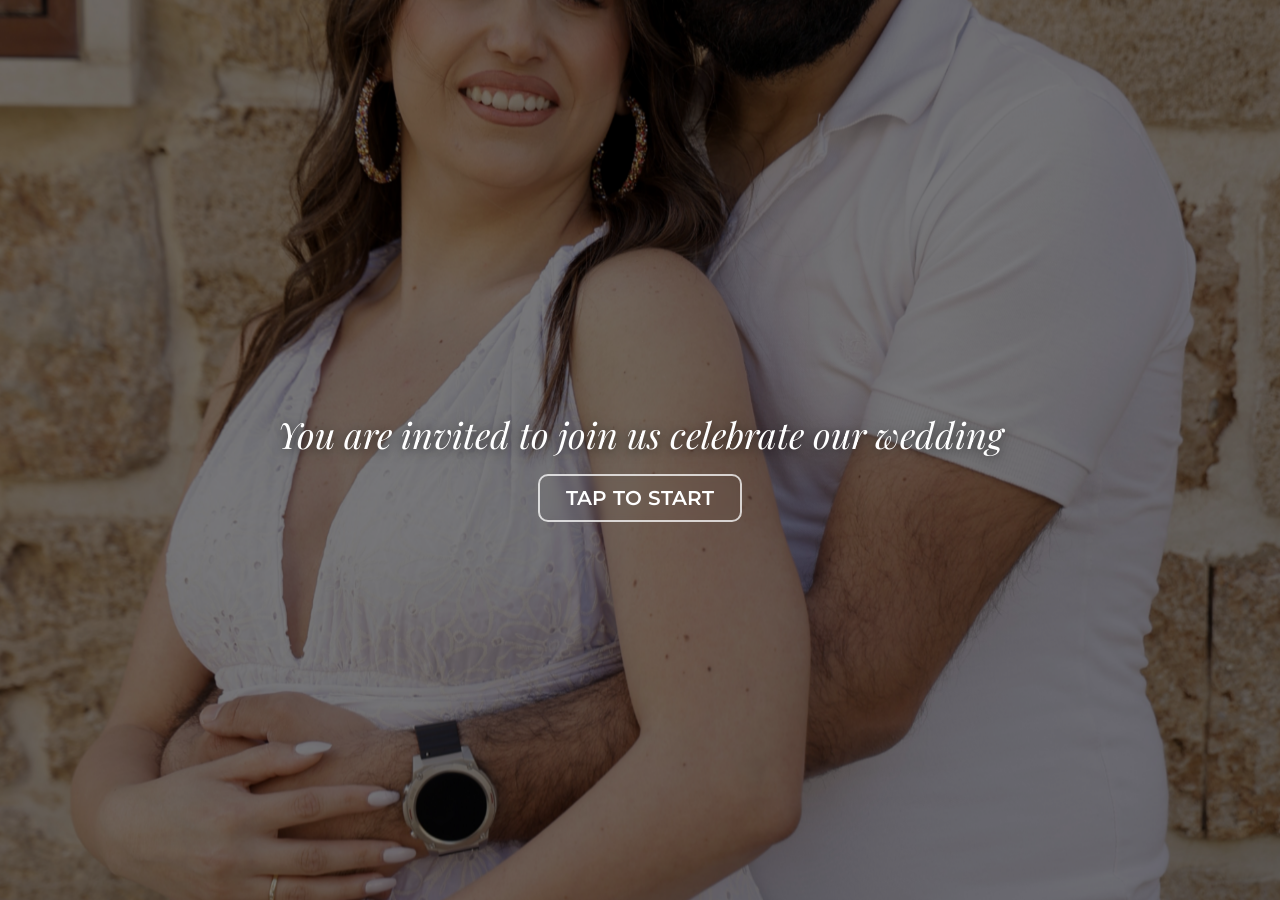
<file: public/index.html>
<!DOCTYPE html>
<html lang="en">
<head>
    <meta charset="UTF-8" />
    <meta name="theme-color" content="transparent" />
    <meta name="viewport" content="width=device-width, initial-scale=1, viewport-fit=cover" />
    <title>Elie & Maria Wedding Invitation</title>
    <!-- Open Graph -->
    <meta property="og:title" content="Elie & Maria Wedding Invitation" />
    <meta property="og:description" content="You are invited to celebrate the wedding of Elie and Maria on July 18th, 2026." />
    <meta property="og:image" content="https://www.dropbox.com/scl/fi/2rbtu3ypgeb5t26lrsl6w/hug.jpg?rlkey=u4b8wf4885anxwtaarpud27po&st=4xo9h4jd&dl=0&raw=1" />
    <meta property="og:image:alt" content="Love" />
    <meta property="og:url" content="https://www.jcraadwedding.com" />
    <meta property="og:type" content="website" />
    <meta property="og:site_name" content="JCRaadWedding" />
    <!-- Twitter Card -->
    <meta name="twitter:card" content="summary_large_image" />
    <meta name="twitter:title" content="Elie & Maria Wedding Invitation" />
    <meta name="twitter:description" content="You are invited to celebrate the wedding of Elie and Maria on August 31st, 2025." />
    <meta name="twitter:image" content="https://www.dropbox.com/scl/fi/2rbtu3ypgeb5t26lrsl6w/hug.jpg?rlkey=u4b8wf4885anxwtaarpud27po&st=4xo9h4jd&dl=0&raw=1" />
    <meta name="twitter:image:alt" content="Love" />
    <!-- Google Fonts -->
    <link rel="stylesheet" href="invitation.css" />
</head>
<body>
  <div id="content"></div>
  <script src="apply-invitation-content.js"></script>
</body>
</html>
</file>
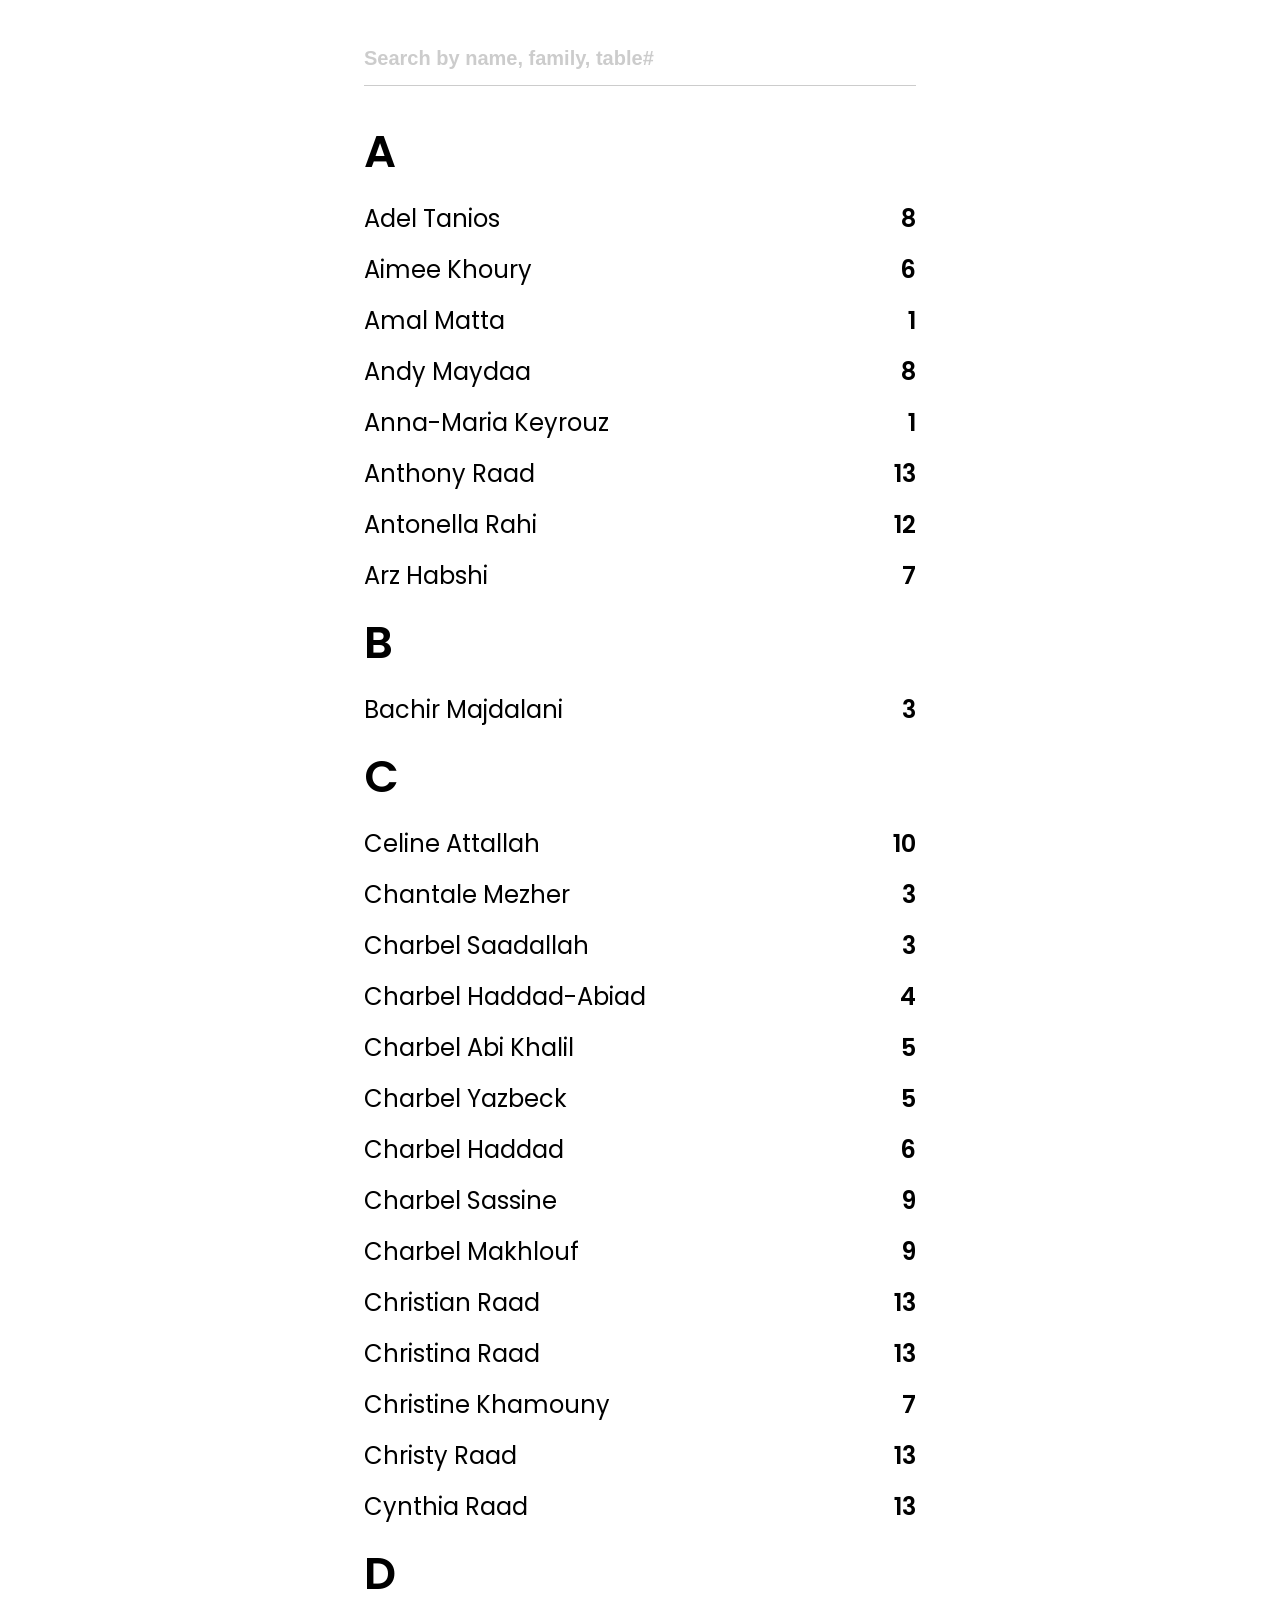
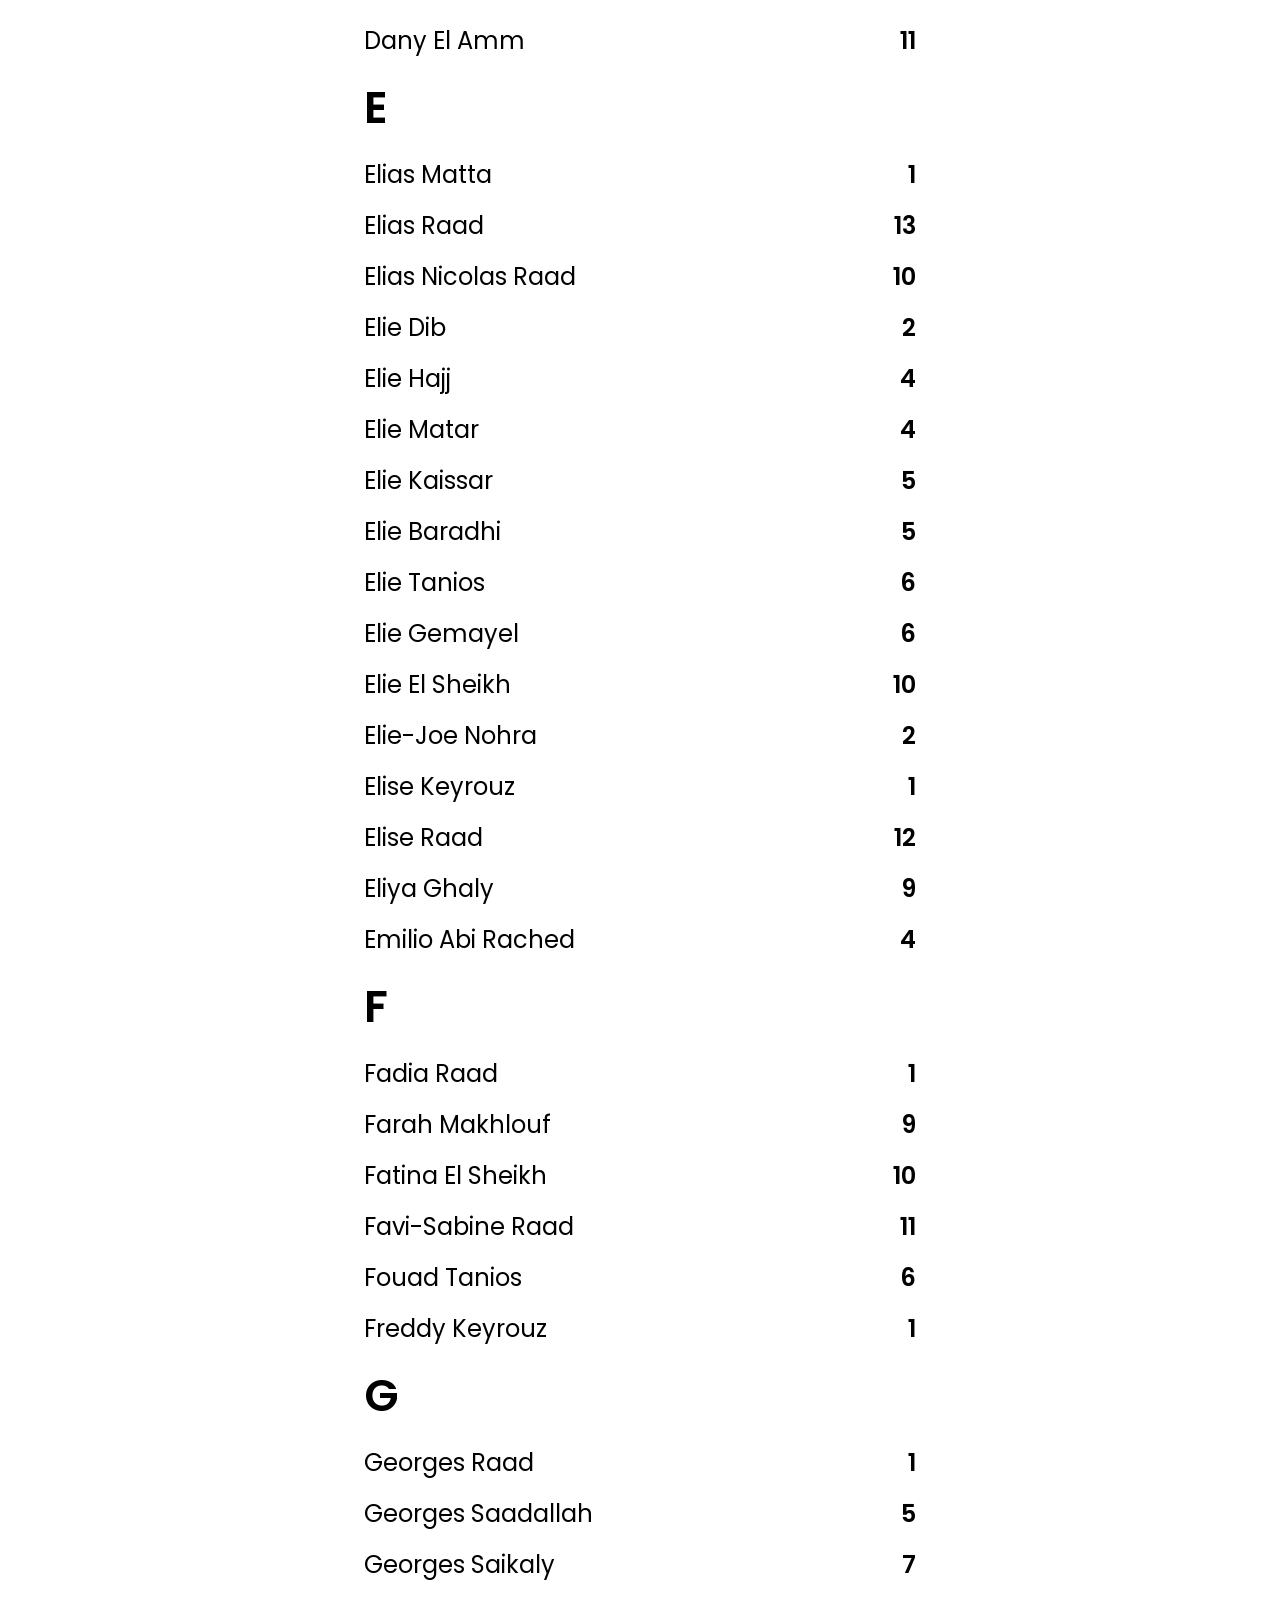
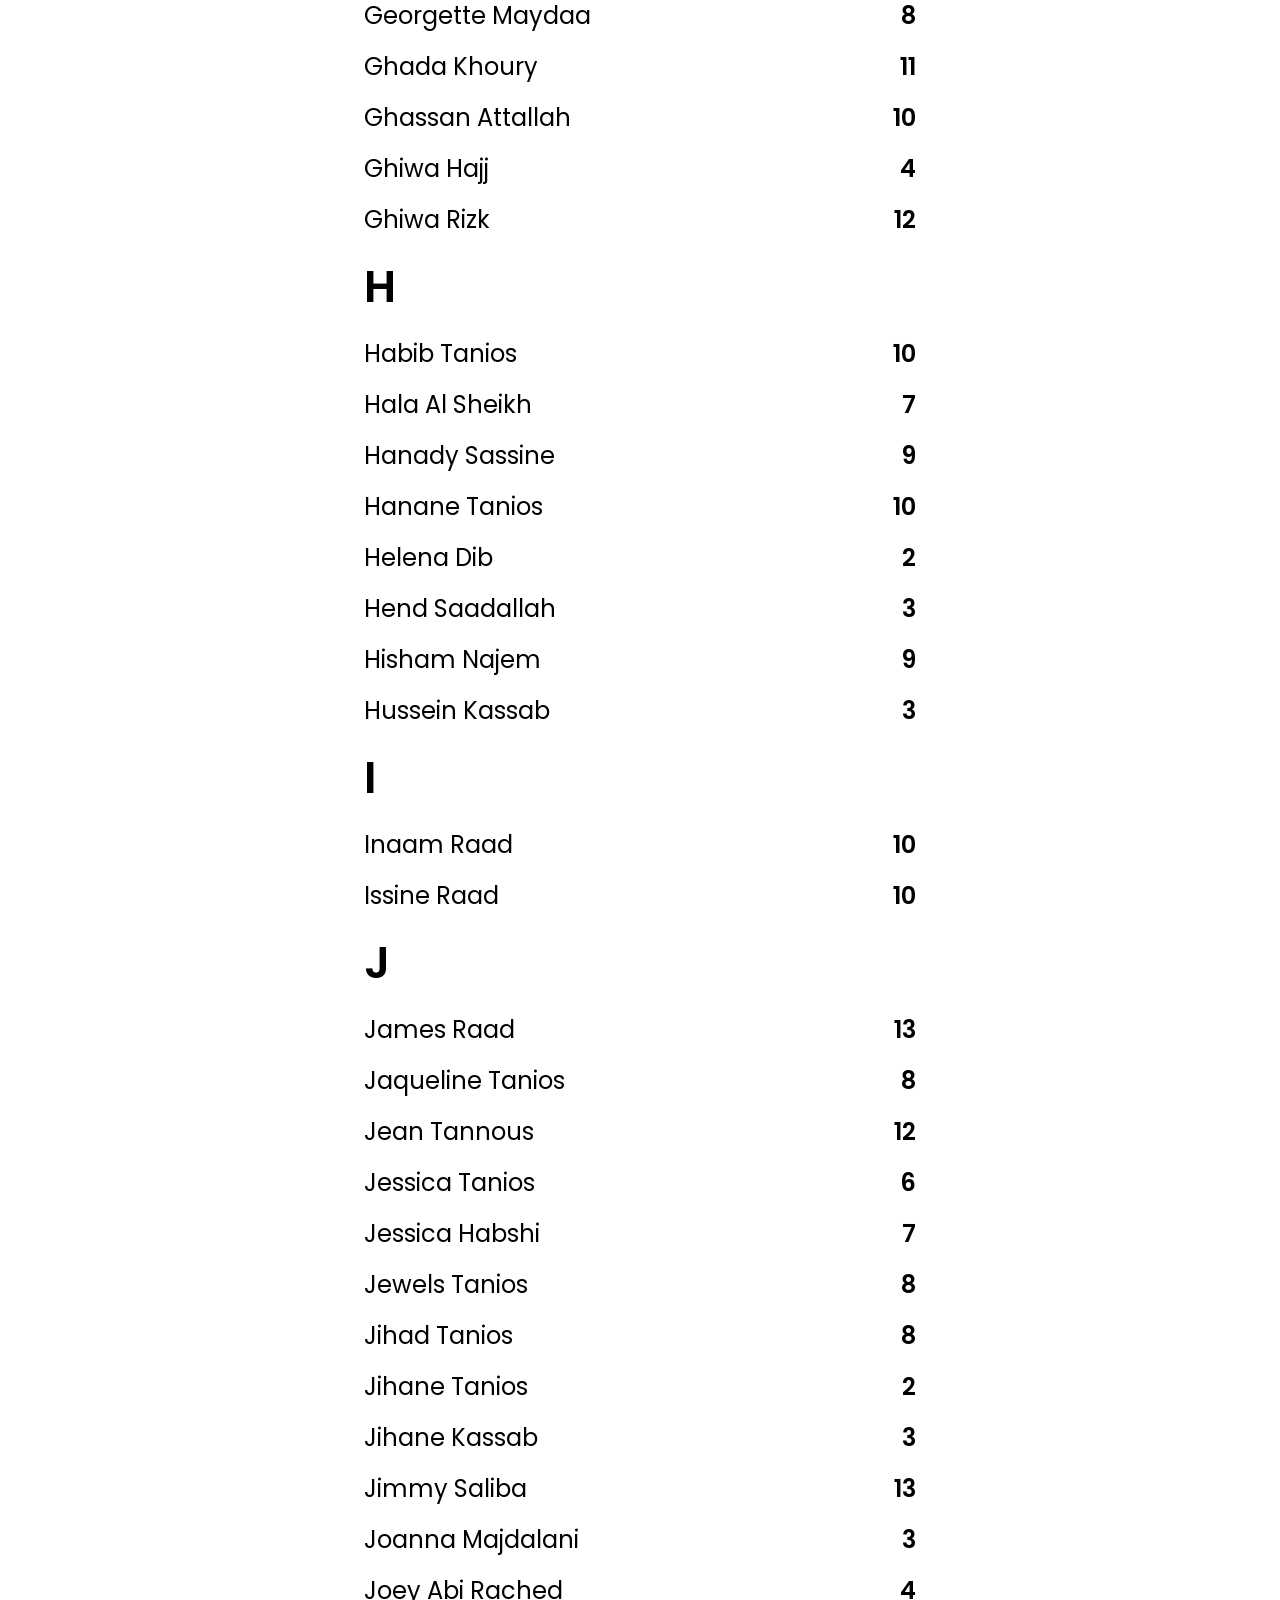
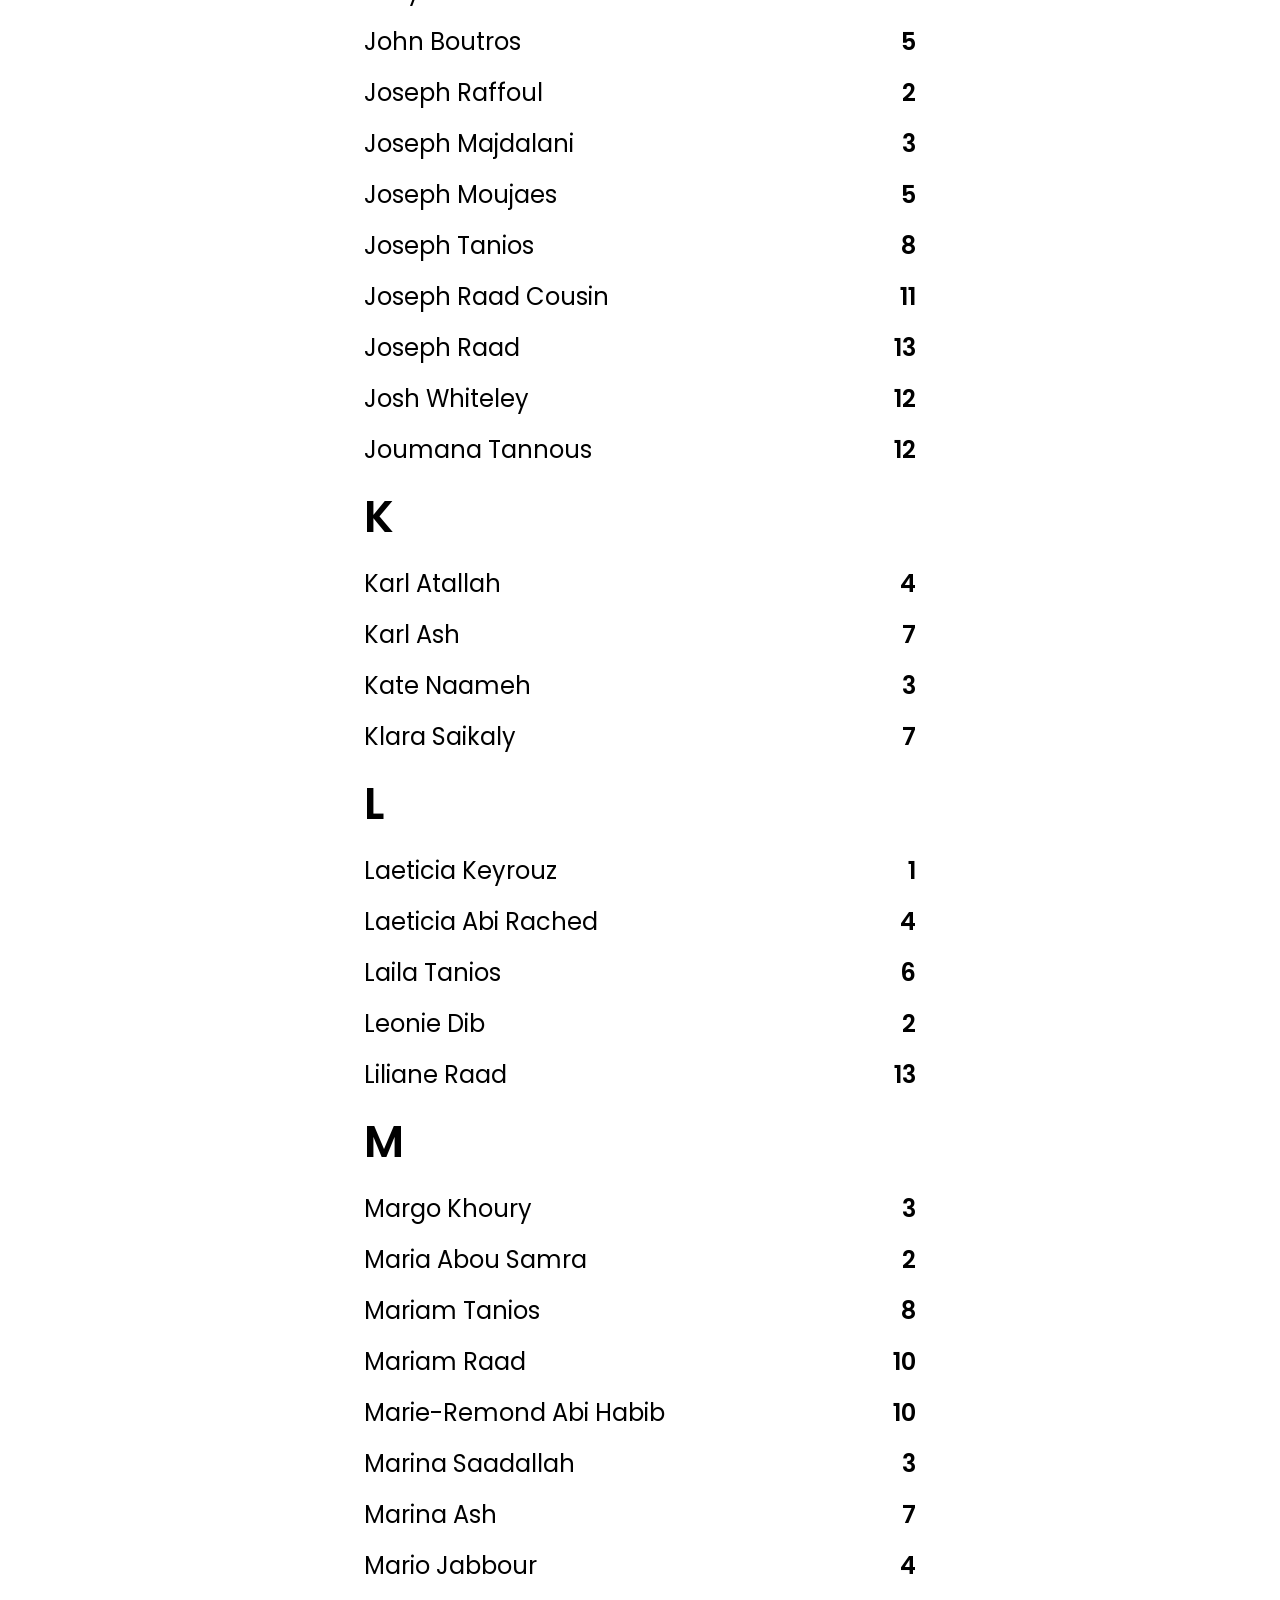
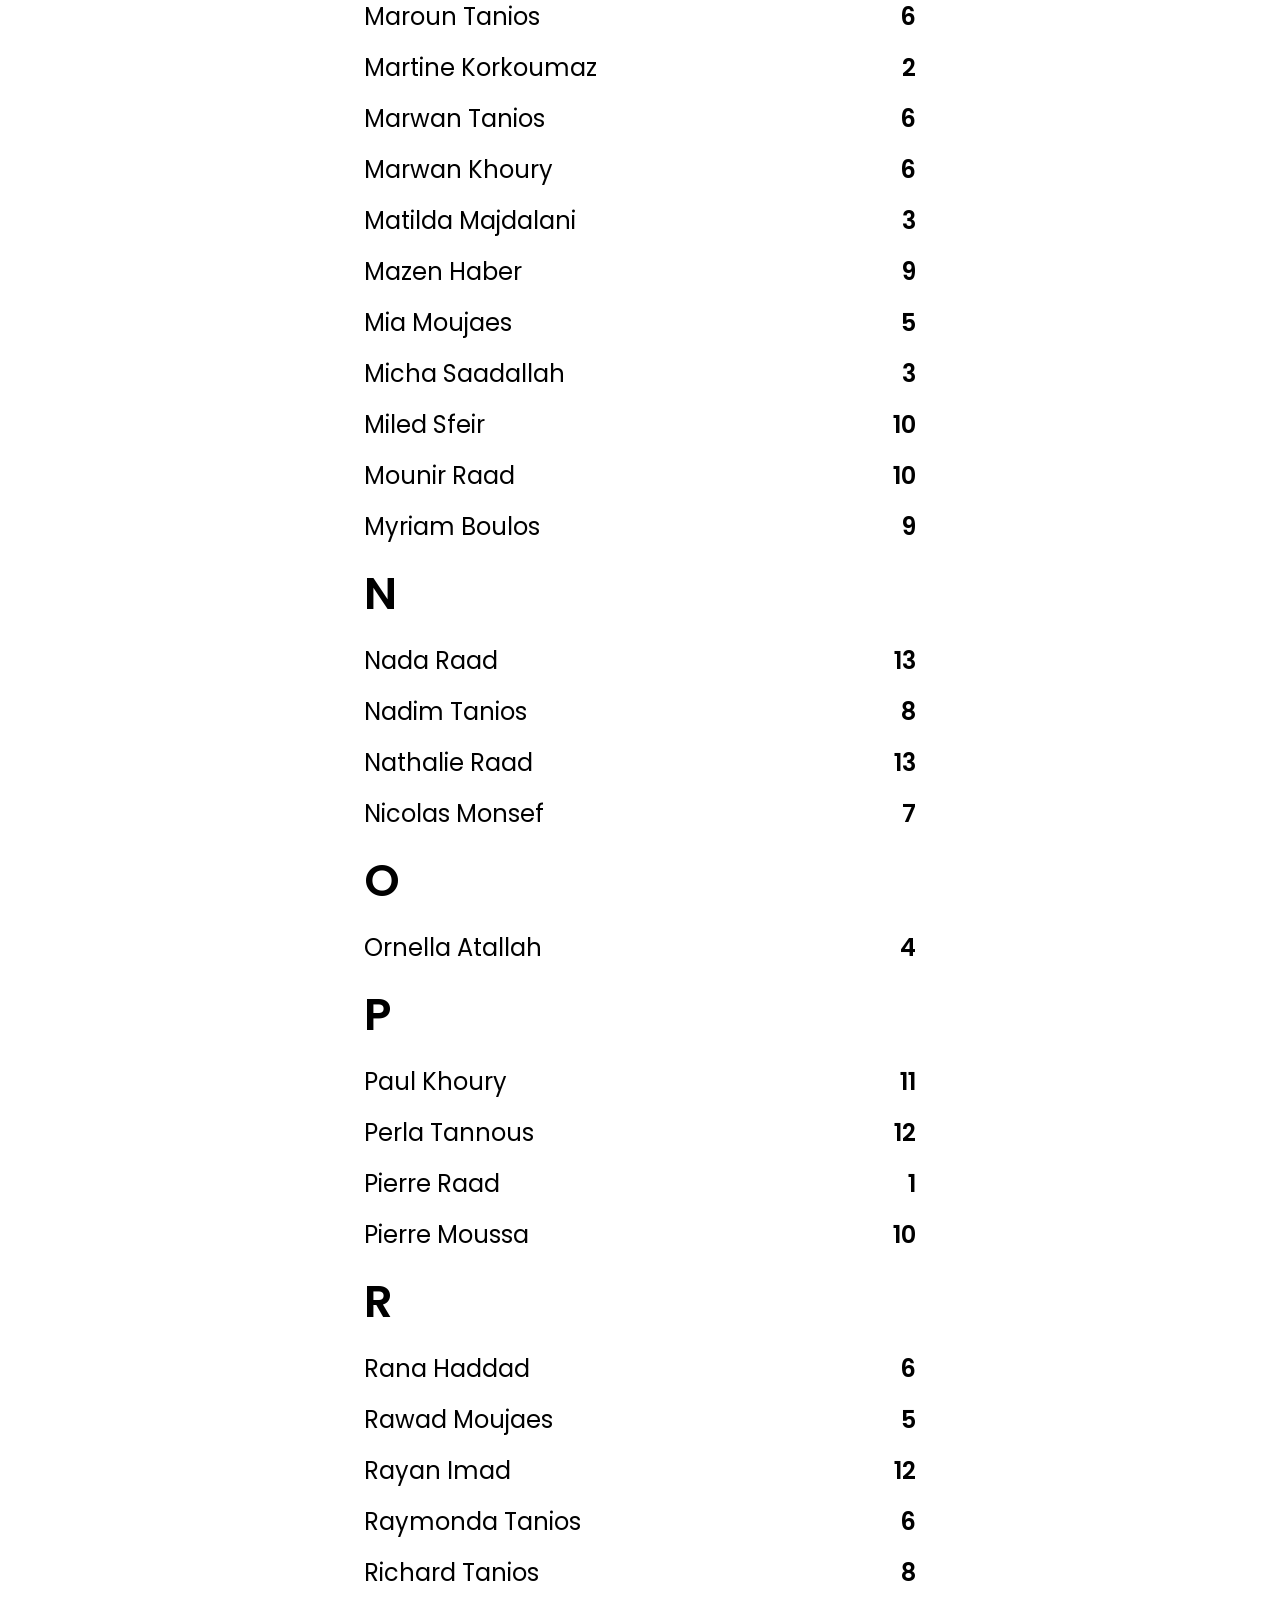
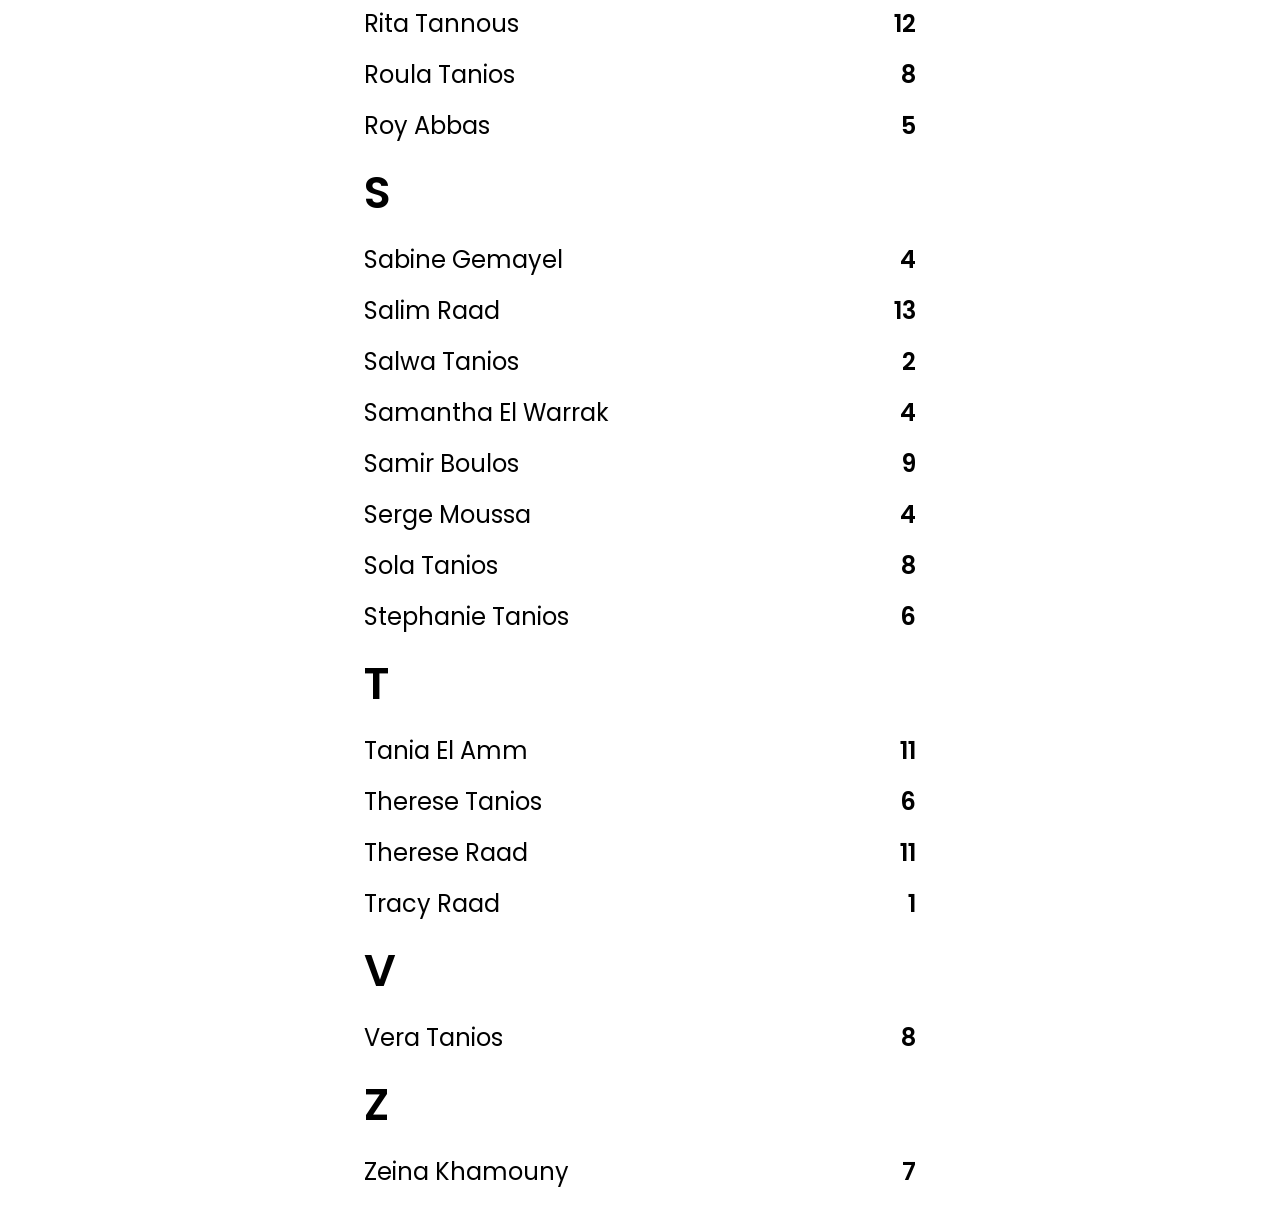
<file: public/tableFinder.html>
<!DOCTYPE html>
<html lang="en">

<head>
  <meta charset="UTF-8" />
  <meta name="viewport" content="width=device-width, initial-scale=1.0" />
    <title>Table Finder</title>
    <!-- Open Graph -->
    <meta property="og:title" content="Table Finder" />
    <meta property="og:description" content="Thank you for being part of our big day! Search and find your table." />
    <meta property="og:url" content="https://www.jcraadwedding.com/search" />
    <meta property="og:type" content="website" />
    <meta property="og:site_name" content="JCRaadWedding" />

  <!-- Google Fonts -->
  <link href="https://fonts.googleapis.com/css2?family=Poppins:wght@300;400;600&display=swap" rel="stylesheet" />
  <link rel="stylesheet" href="tableFinder.css" />
</head>

<body>
<div class="container">
    <label for="guest-search"></label>
    <input id="guest-search" placeholder="Search by name, family, table#" autocomplete="off" />
  <ul id="suggestions" class="guest-list"></ul>
</div>
<script src="tableFinder.js"></script>
</body>

</html>
</file>
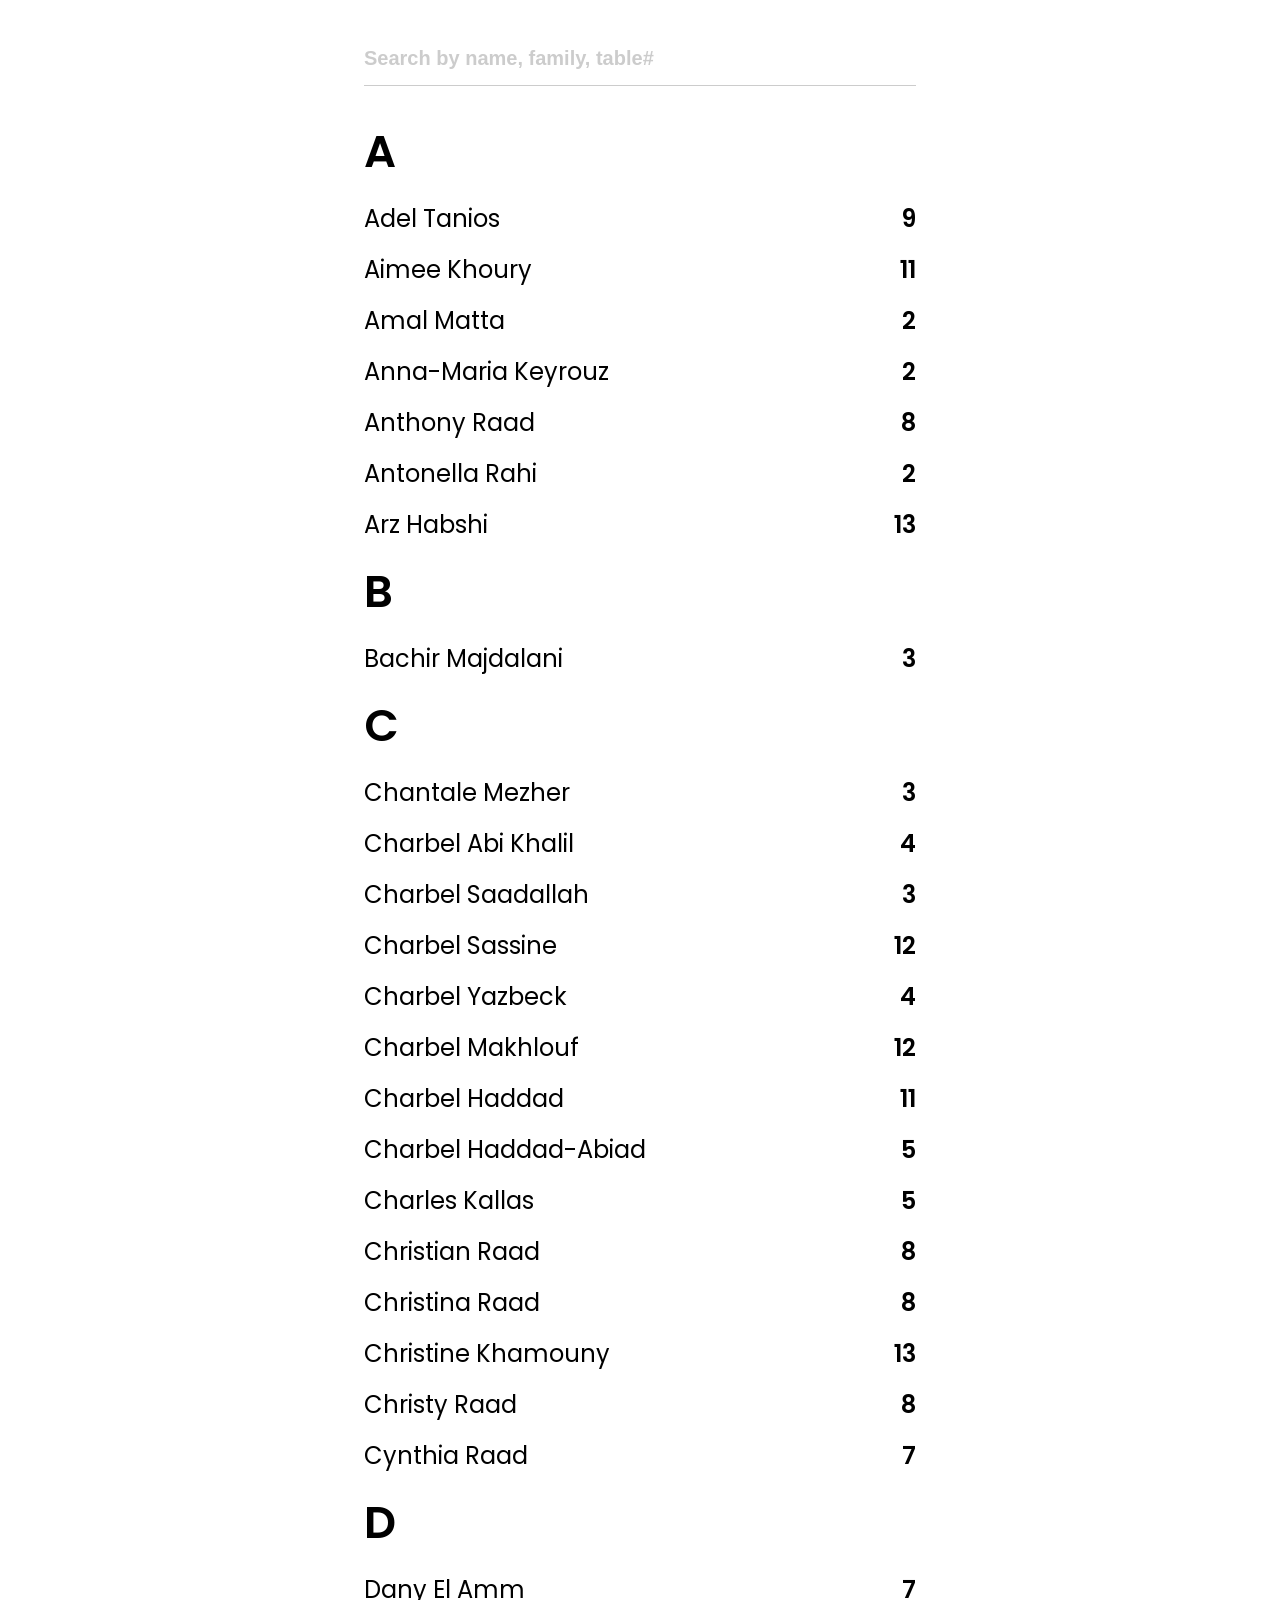
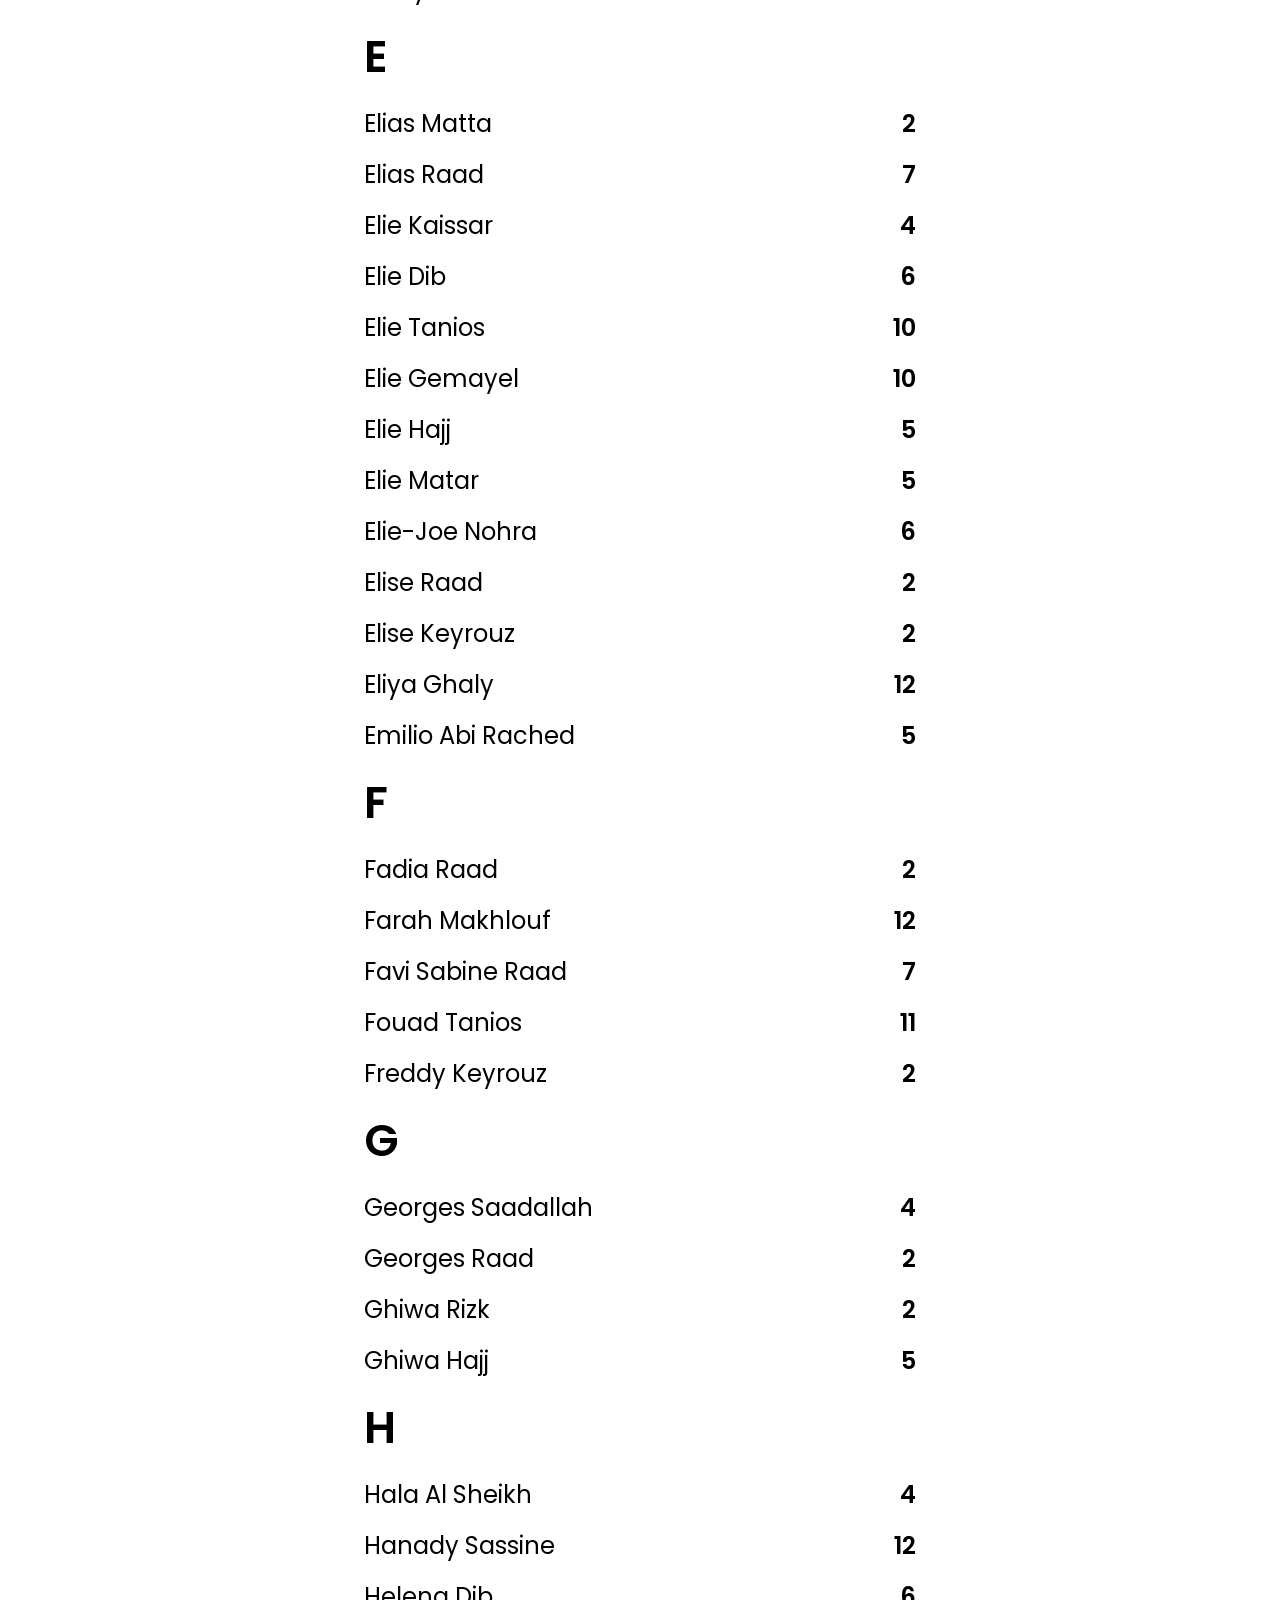
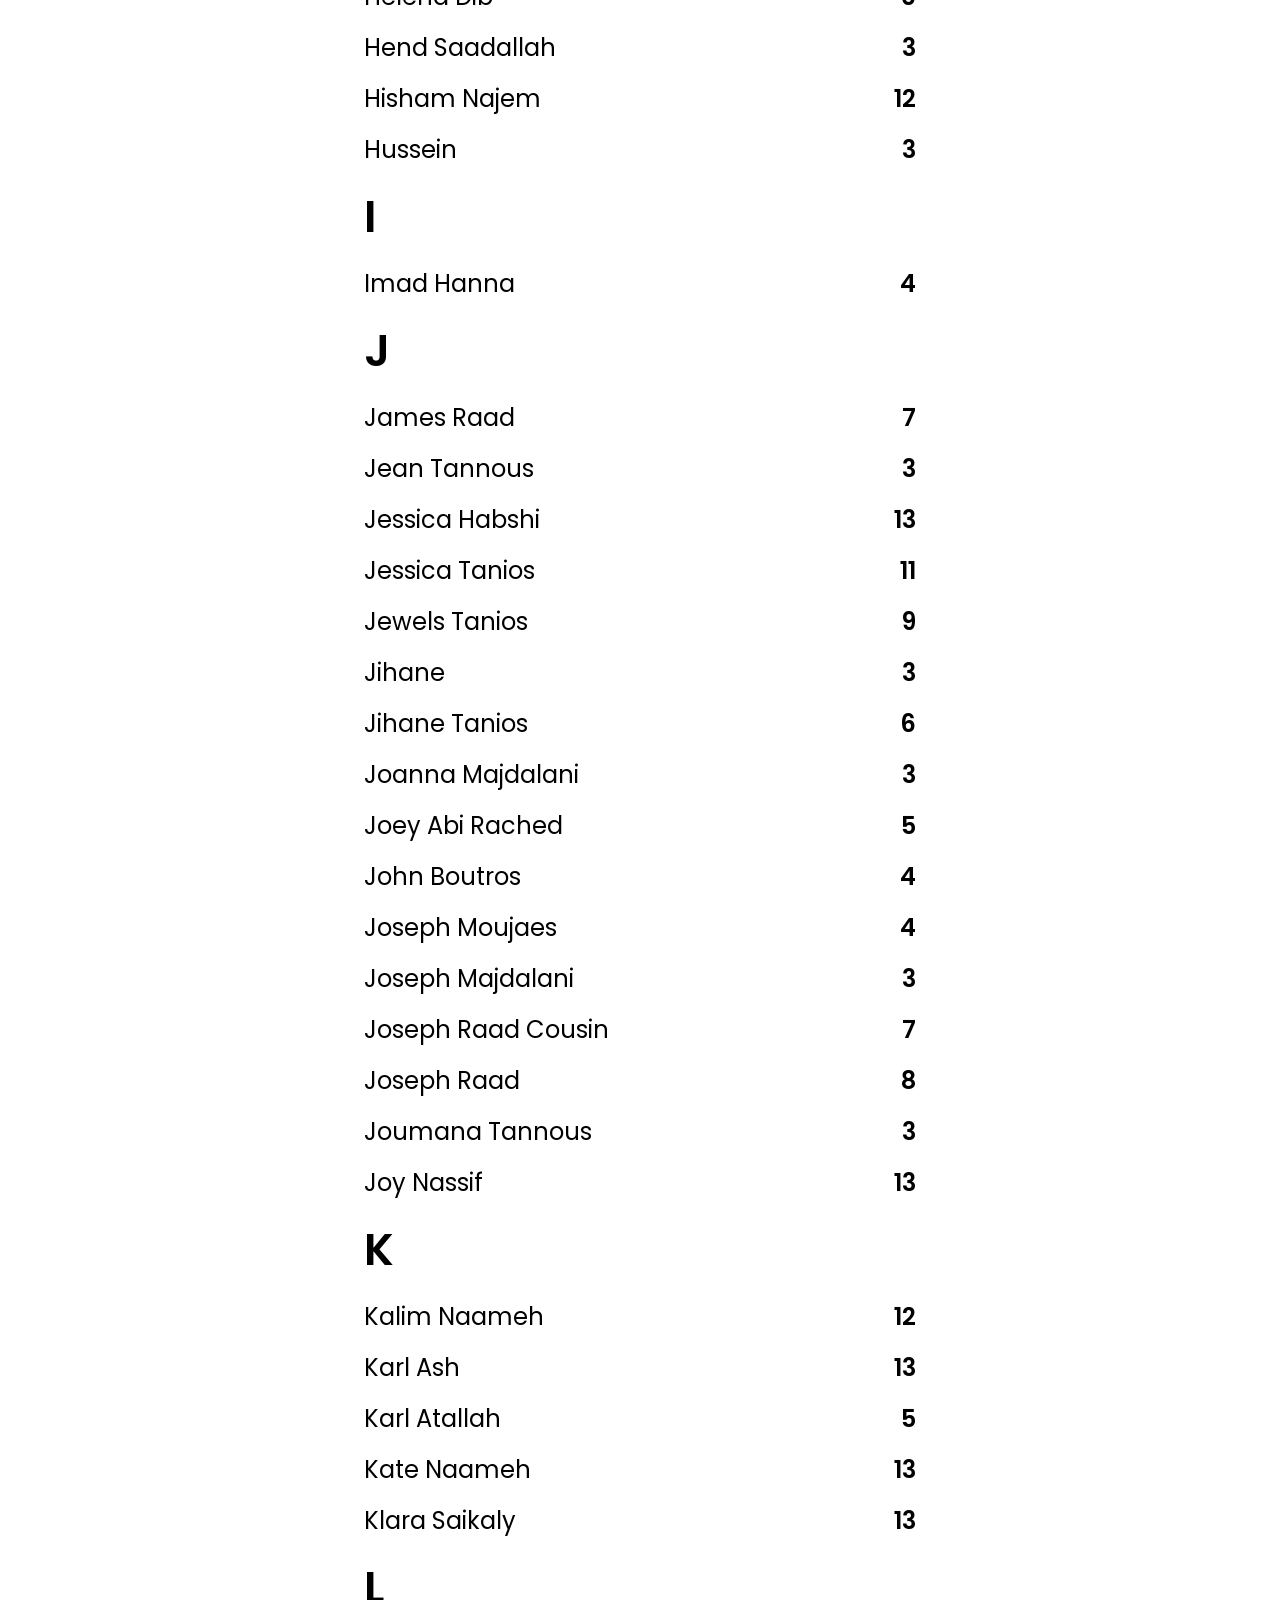
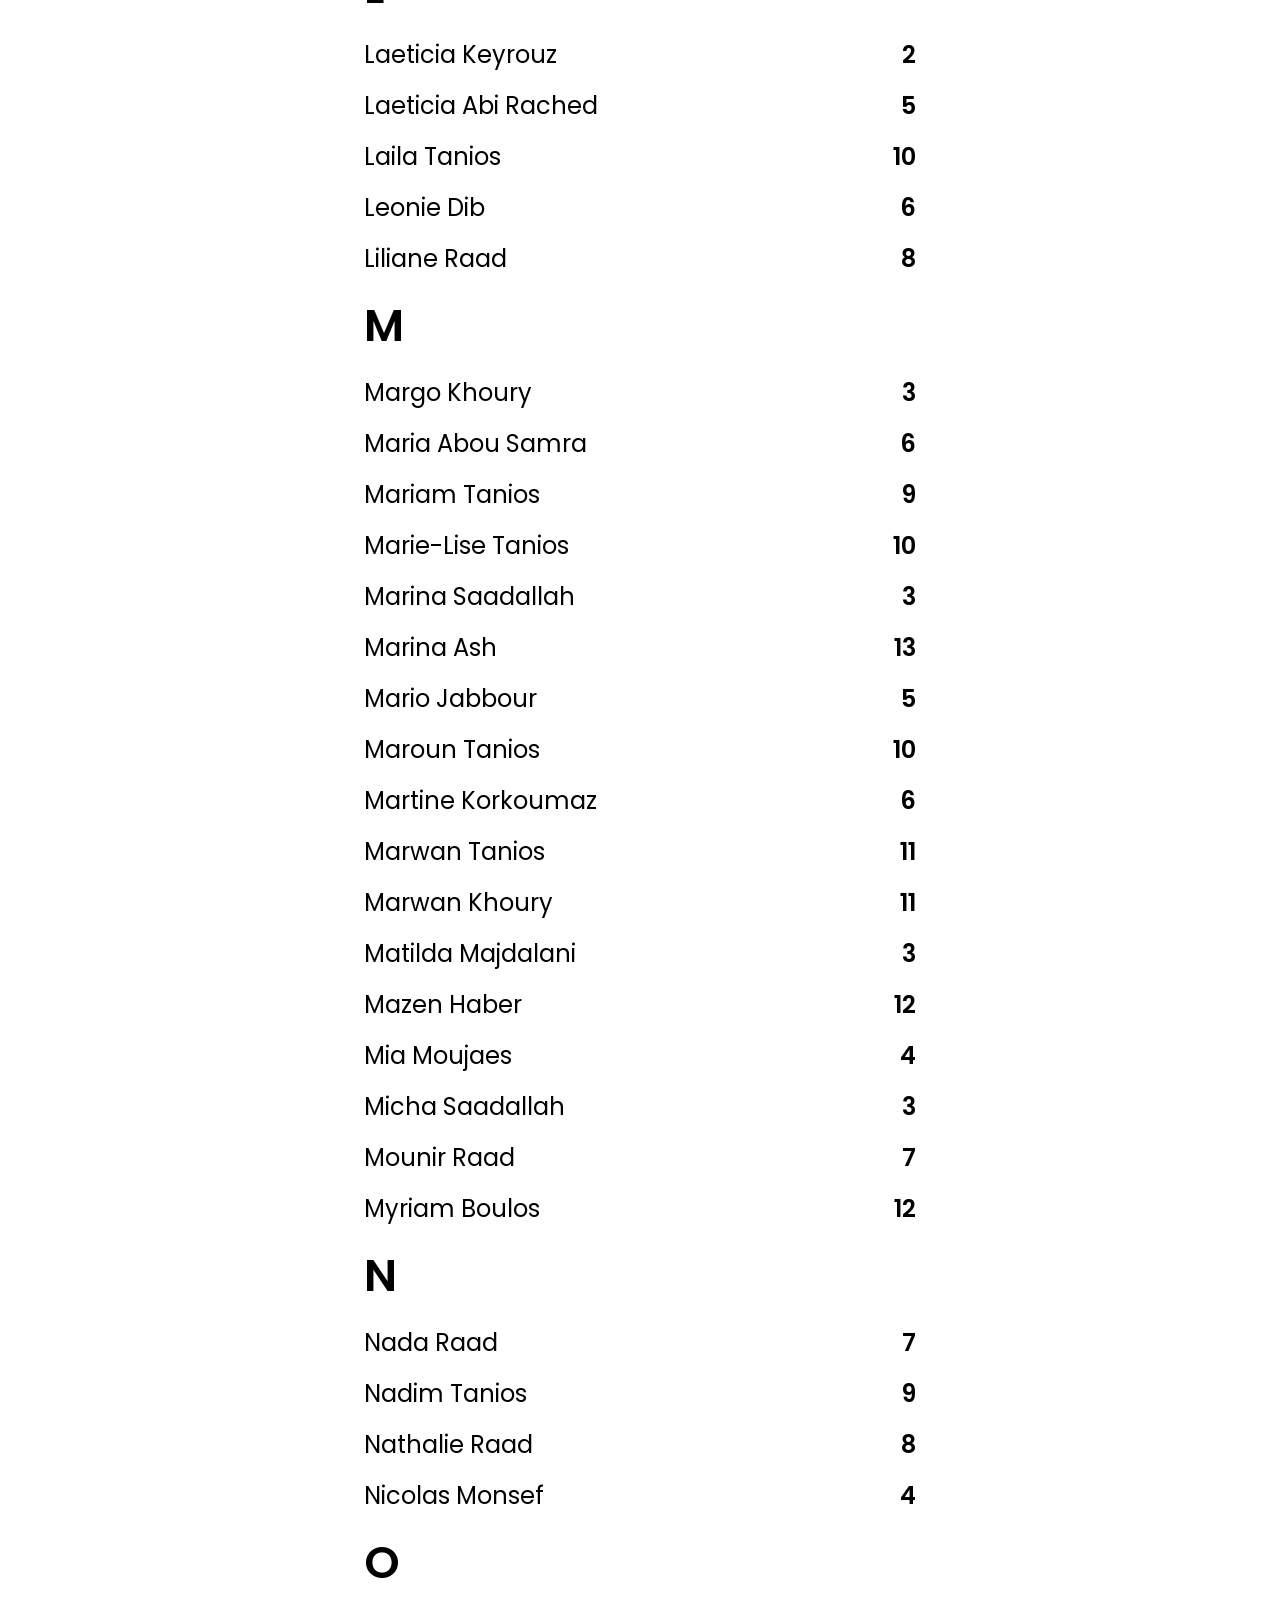
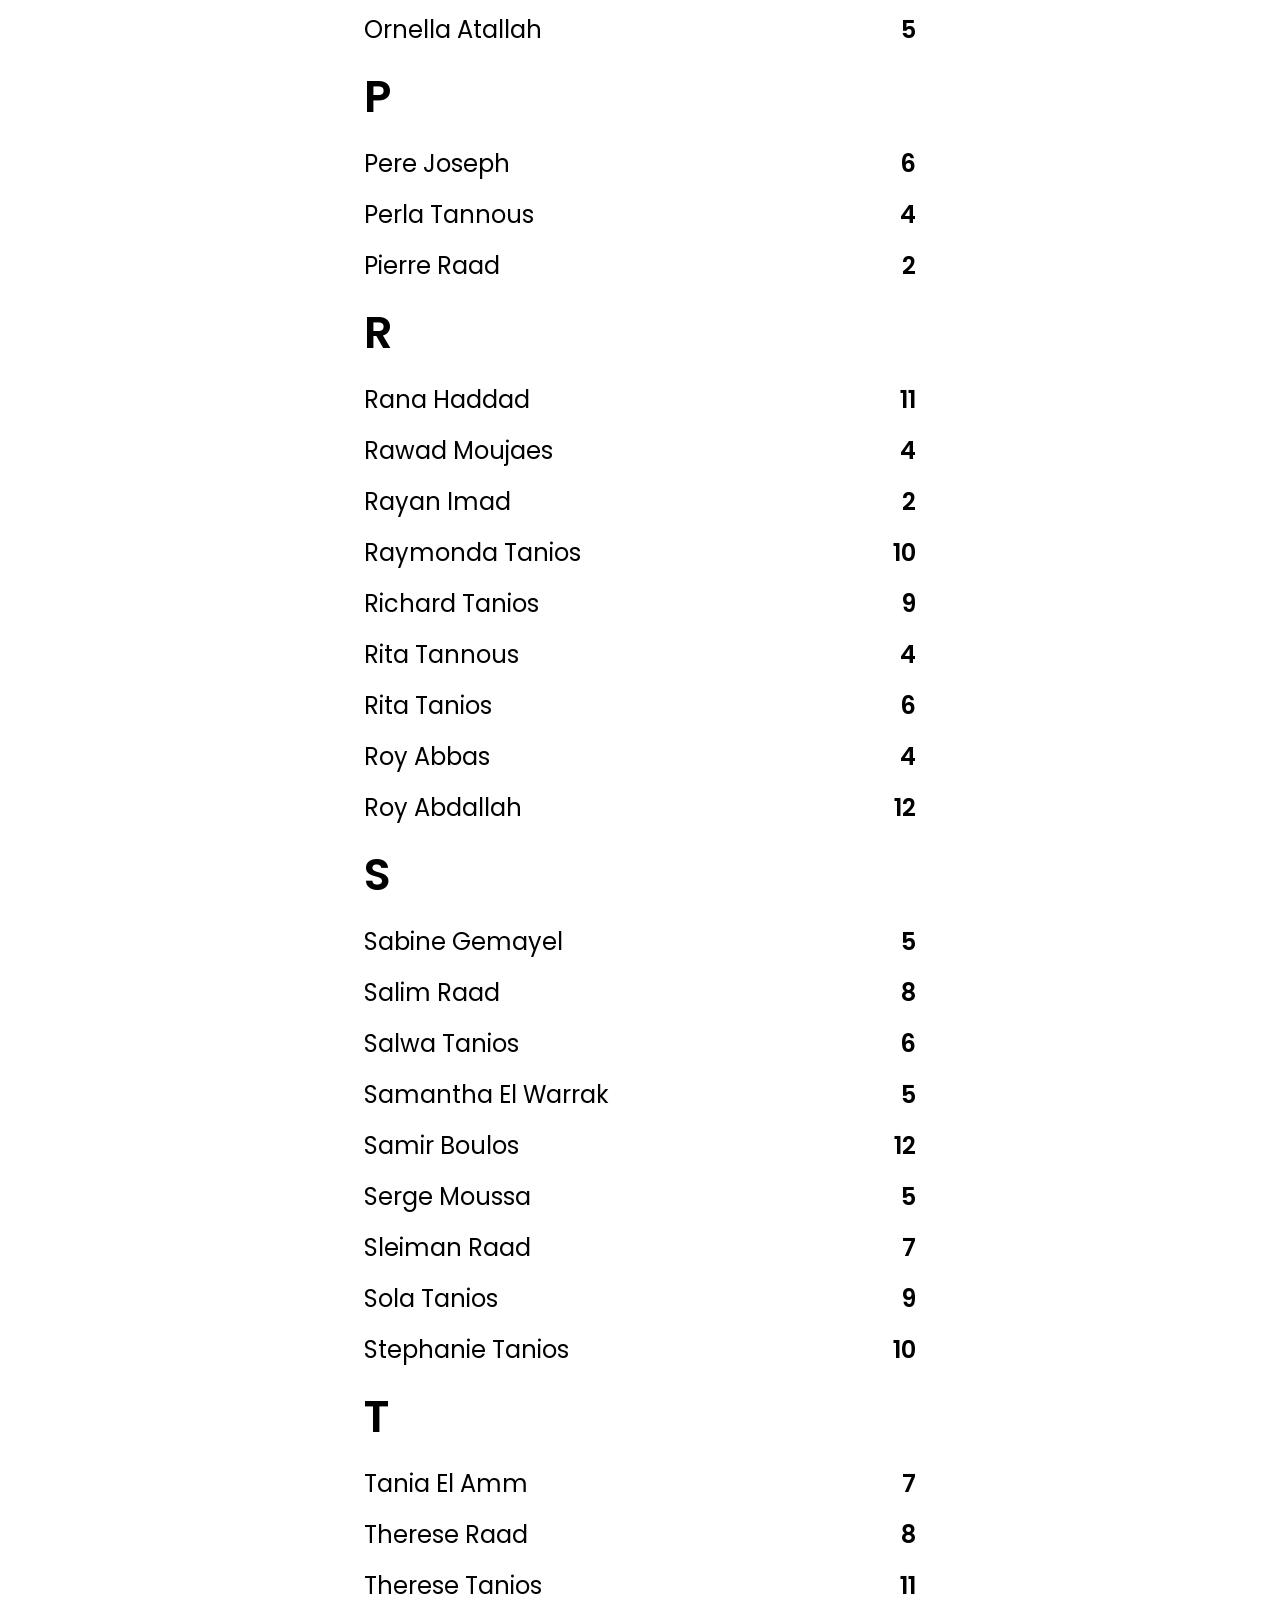
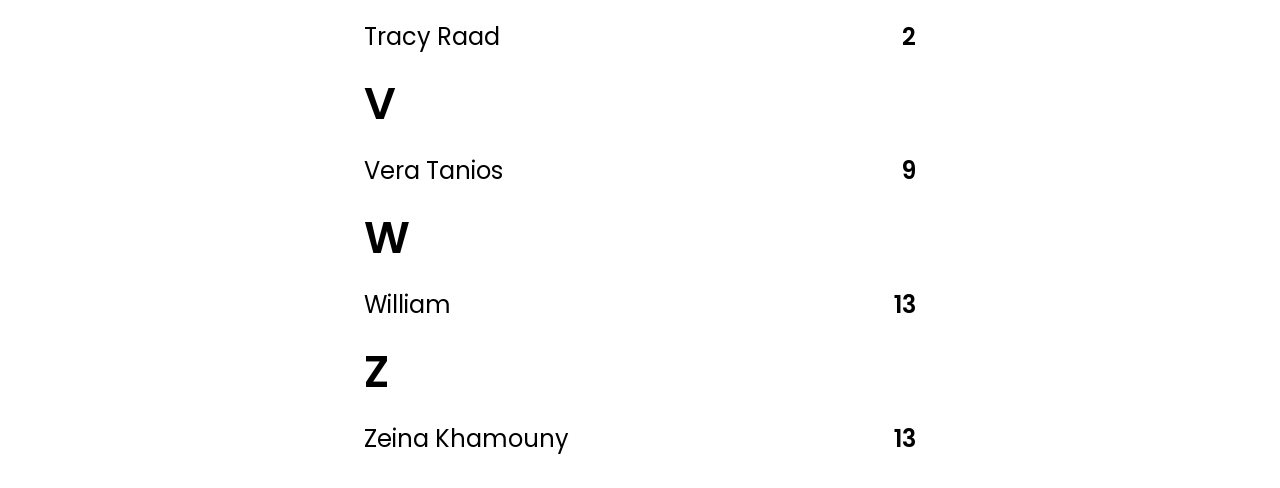
<file: public/search/search.html>
<!DOCTYPE html>
<html lang="en">

<head>
  <meta charset="UTF-8" />
  <meta name="viewport" content="width=device-width, initial-scale=1.0" />
    <title>Table Finder</title>
    <!-- Open Graph -->
    <meta property="og:title" content="Table Finder" />
    <meta property="og:description" content="Thank you for being part of our big day! Search and find your table." />
    <meta property="og:url" content="https://www.jcraadwedding.com/search" />
    <meta property="og:type" content="website" />
    <meta property="og:site_name" content="JCRaadWedding" />

  <!-- Google Fonts -->
  <link href="https://fonts.googleapis.com/css2?family=Poppins:wght@300;400;600&display=swap" rel="stylesheet" />
  <link rel="stylesheet" href="search.css" />
</head>

<body>
<div class="container">
    <label for="guest-search"></label>
    <input id="guest-search" placeholder="Search by name, family, table#" autocomplete="off" />
  <ul id="suggestions" class="guest-list"></ul>
</div>
<script src="search.js"></script>
</body>

</html>
</file>
<file: public/invitation.css>
@import url('https://fonts.googleapis.com/css2?family=Playfair+Display:ital,wght@0,400;0,700;1,400&family=Montserrat:wght@400;500;600;700&display=swap');

:root {
  --text: #ffffff;
  --overlay-color: rgba(0, 0, 0, 0.52);
}

* { margin: 0; padding: 0; box-sizing: border-box; }

html, body {
  width: 100%;
  height: 100%;
  /* Restored native pull-to-refresh behaviour on mobile */
  overflow-x: hidden;
  overflow-y: auto;
  overscroll-behavior-y: auto;
  font-family: "Montserrat", sans-serif;
  color: var(--text);
  background: #111;
  direction: ltr;
  /* Allow pull-to-refresh swipes while still preventing double-tap zoom */
  touch-action: pan-y pan-x;
  -webkit-tap-highlight-color: transparent;
}

/* ── Fixed background shared by intro + pager ── */
.pager-bg-container {
  position: fixed;
  inset: -2%;
  will-change: transform;
  animation: kenburns 15s ease-in-out infinite alternate; 
  z-index: 0;
}

.pager-bg-slide {
  position: absolute;
  inset: 0;
  background: center center / cover no-repeat;
  opacity: 0;
  transition: opacity 1.4s ease-in-out;
  will-change: opacity;
}

@keyframes kenburns {
  0%   { transform: scale(1.0); }
  100% { transform: scale(1.2); }
}

.pager-overlay {
  position: fixed;
  inset: 0;
  background: var(--overlay-color);
  z-index: 2;
}

/* ── Intro screen ── */
.intro-screen {
  position: fixed;
  inset: 0;
  z-index: 10;
  display: flex;
  flex-direction: column;
  align-items: center;
  justify-content: center;
  gap: 1.5rem;
  transition: opacity 0.5s ease;
  
  /* Kept hidden initially to prevent the empty text flash */
  opacity: 0;
  pointer-events: none;
}

/* Class added via JS only once all the text is fully rendered */
.intro-screen.ready {
  opacity: 1;
  pointer-events: auto;
}

.intro-screen.hidden {
  opacity: 0 !important;
  pointer-events: none !important;
}

.beloved-name {
  font-family: 'Playfair Display', serif;
  font-size: clamp(2.25rem, 7.5vw, 5rem);
  color: white;
  text-align: center;
  text-shadow: 0 2px 16px rgba(0,0,0,0.5);
  line-height: 1.3;
  visibility: hidden;
  max-width: 80vw;
  margin-bottom: 0.5rem;
}

.intro-invite-text {
  font-family: 'Playfair Display', serif;
  font-style: italic;
  font-size: clamp(1.5rem, 6.25vw, 2.25rem);
  color: white;
  text-align: center;
  text-shadow: 0 2px 12px rgba(0,0,0,0.6);
  padding: 0 1rem;
  margin-bottom: -0.5rem;
}

/* ── Shared outlined button style ── */
.outline-btn {
  display: inline-block;
  padding: 0.65rem 1.6rem;
  background: transparent;
  color: white;
  border: 2px solid rgba(255, 255, 255, 0.75);
  border-radius: 10px;
  font-size: clamp(1.125rem, 3.75vw, 1.25rem);
  font-family: "Montserrat", sans-serif;
  font-weight: 600;
  cursor: pointer;
  text-decoration: none;
  text-align: center;
  -webkit-tap-highlight-color: transparent;
  transition: background 0.2s, border-color 0.2s, transform 0.1s;
  backdrop-filter: blur(4px);
}
.outline-btn:active { transform: scale(0.96); background: rgba(255,255,255,0.1); }
.outline-btn:hover { background: rgba(255,255,255,0.08); border-color: white; }

/* Map buttons full width */
a.outline-btn {
  width: 100%;
  margin-top: 0.75rem;
}

/* Submit button full width */
.submit-btn {
  width: 100%;
  margin-top: 0.5rem;
}
.submit-btn:disabled {
  opacity: 0.4;
  cursor: not-allowed;
  transform: none;
}

/* ── Pager ── */
.pager {
  position: fixed;
  inset: 0;
  z-index: 5;
  display: flex;
  flex-direction: row;
  overflow-x: scroll;
  scroll-snap-type: x mandatory;
  -webkit-overflow-scrolling: touch;
  scrollbar-width: none;
  opacity: 0;
  pointer-events: none;
  transition: opacity 0.5s ease;
  /* Prevent text from flashing blue when tapping fast like Instagram */
  user-select: none;
  -webkit-user-select: none;
}
.pager::-webkit-scrollbar { display: none; }
.pager.visible {
  opacity: 1;
  pointer-events: auto;
}

/* ── Slides ── */
.slide {
  flex: 0 0 100vw;
  width: 100vw;
  height: 100%;
  scroll-snap-align: start;
  scroll-snap-stop: always;
  display: flex;
  align-items: center;
  justify-content: center;
  padding: 2rem 1.5rem 4rem;
}

.slide-content {
  display: flex;
  flex-direction: column;
  align-items: center;
  text-align: center;
  gap: 1.25rem;
  width: 100%;
  max-width: 600px;
  color: white;
}

/* ── Quote ── */
blockquote {
  font-family: 'Playfair Display', serif;
  font-style: italic;
  font-size: clamp(1.375rem, 5.625vw, 2rem);
  line-height: 1.6;
  color: white;
  text-shadow: 0 1px 8px rgba(0,0,0,0.4);
}
#quoteAuthor {
  display: block;
  margin-top: 0.65rem;
  font-size: 1em;
  font-family: "Montserrat", sans-serif;
  font-style: normal;
  opacity: 0.7;
}

/* ── Hosts ── */
.hosts-label {
  text-transform: uppercase;
  font-weight: 800;
  font-size: 1.4rem;
  line-height: 1.8;
}
.body-text {
  font-size: clamp(1.1rem, 3.75vw, 1.3125rem);
  line-height: 1.65;
  opacity: 0.9;
}
.section-label {
  font-size: 0.9375rem;
  text-transform: uppercase;
  letter-spacing: 0.1em;
  opacity: 0.65;
}

/* ── Names ── */
.couple-names {
  display: flex;
  flex-direction: row;
  flex-wrap: wrap;
  align-items: center;
  justify-content: center;
  gap: 0.4rem;
  width: 100%;
}
.couple-names .name,
.couple-names .amp {
  font-family: 'Playfair Display', serif;
  font-size: clamp(3rem, 11.25vw, 6.875rem);
  color: white;
  text-shadow: 0 2px 16px rgba(0,0,0,0.4);
  line-height: 1;
}
.wedding-date {
  font-size: clamp(1.1rem, 4.375vw, 1.4375rem);
  font-weight: 500;
  opacity: 0.88;
}

/* ── Countdown ── */
.countdown {
  display: flex;
  gap: 0.6rem;
  justify-content: center;
}
.countdown .box {
  background: rgba(255,255,255,0.12);
  backdrop-filter: blur(6px);
  border: 1px solid rgba(255,255,255,0.2);
  border-radius: 8px;
  padding: 0.5rem 0.75rem;
  display: flex;
  align-items: baseline;
  gap: 0.15rem;
}
.countdown .num {
  font-size: clamp(1.8rem, 6vw, 2.8rem); 
  font-weight: 700;
  color: white;
  line-height: 1;
}
.countdown .lbl {
  font-size: 0.7rem;
  opacity: 0.7;
}

/* ── Headings ── */
h2 {
  font-size: clamp(1.5rem, 6.25vw, 2.25rem);
  font-weight: 600;
  color: white;
}
h3 {
  font-size: clamp(1.25rem, 5vw, 1.8125rem);
  font-weight: 600;
  color: white;
}

/* ── Gift ── */
.account-num {
  font-weight: 700;
  font-size: 1.25rem;
  letter-spacing: 0.04em;
  opacity: 0.9;
  /* Allow users to easily select and copy the bank account number */
  user-select: all; 
  -webkit-user-select: all;
}

.whish-img {
  margin-top: 0.75rem;
  height: 48px; /* App. 48dp on mobile devices */
  width: auto;  /* Maintains original aspect ratio */
  border-radius: 8px;
  box-shadow: 0 2px 8px rgba(0,0,0,0.3); 
  object-fit: contain;
}

/* ── RSVP ── */
.rsvp-form-card {
  width: 100%;
  display: flex;
  flex-direction: column;
  gap: 0;
  /* Re-enable interactions inside the form card */
  user-select: auto;
  -webkit-user-select: auto;
}
.rsvp-form-card label {
  display: block;
  font-size: 1rem;
  font-weight: 600;
  color: white;
  margin-bottom: 0.35rem;
  text-align: left;
  opacity: 0.85;
}
[dir="rtl"] .rsvp-form-card label { text-align: right; }

.rsvp-form-card select {
  appearance: none;
  width: 100%;
  padding: 0.65rem 2rem 0.65rem 0.9rem;
  font-size: clamp(1.0625rem, 3.75vw, 1.1875rem);
  font-family: "Montserrat", sans-serif;
  border: 1.5px solid rgba(255,255,255,0.5);
  border-radius: 8px;
  background: rgba(255,255,255,0.08) url("data:image/svg+xml,%3Csvg xmlns='http://www.w3.org/2000/svg' viewBox='0 0 24 24' fill='none' stroke='%23ffffff' stroke-width='2' stroke-linecap='round' stroke-linejoin='round'%3E%3Cpath d='M19 9l-7 7-7-7'/%3E%3C/svg%3E") no-repeat right 0.75rem center / 1rem;
  color: white;
  margin-bottom: 1rem;
  cursor: pointer;
  -webkit-tap-highlight-color: transparent;
  backdrop-filter: blur(4px);
}
.rsvp-form-card select option { color: #333; background: white; }
.rsvp-form-card select:focus { outline: none; border-color: white; }
.rsvp-form-card select:disabled {
  opacity: 0.4;
  cursor: not-allowed;
}
.rsvp-form-card select.single-guest { background-image: none; cursor: default; }
[dir="rtl"] .rsvp-form-card select {
  background-position: left 0.75rem center;
  padding: 0.65rem 0.9rem 0.65rem 2rem;
}

/* ── Dot indicators ── */
.pager-dots {
  position: fixed;
  bottom: 1.2rem;
  left: 50%;
  transform: translateX(-50%);
  z-index: 20;
  display: flex;
  gap: 0.45rem;
  opacity: 0;
  transition: opacity 0.5s ease;
}
.pager-dots.visible { opacity: 1; }
.pager-dots .dot {
  width: 6px;
  height: 6px;
  border-radius: 50%;
  background: rgba(255,255,255,0.35);
  transition: background 0.3s, transform 0.3s;
  cursor: pointer;
}
.pager-dots .dot.active {
  background: white;
  transform: scale(1.5);
}

@media (min-width: 600px) {
  .slide { padding: 2.5rem 2rem 5rem; }
  .slide-content { max-width: 650px; }
}
</file>
<file: public/tableFinder.css>
* {
  box-sizing: border-box;
  margin: 0;
  padding: 0;
}

body {
  font-family: "Poppins", sans-serif;
  color: #000000;
  background: #ffffff;
  min-height: 100vh;
  overflow-x: hidden;
}

.container {
  padding: 24px 24px 24px;
  max-width: 600px;
  margin: 0 auto;
}

#guest-search {
  display: block;
  width: 100%;
  max-width: 100%;
  background: transparent;
  border: none;
  border-bottom: 1.25px solid #CCCCCC;
  color: #CCCCCC;
  font-size: 2rem;
  font-weight: 600;
  outline: none;
  margin: 0 auto 24px;
  padding: 12px 0;
}

#guest-search::placeholder {
  color: #CCCCCC;
  opacity: 1;
  font-size: 1.25rem;
}

#guest-search::-webkit-input-placeholder {
  color: #CCCCCC;
  opacity: 1;
  font-size: 1.25rem;
}

#guest-search::-moz-placeholder {
  color: #CCCCCC;
  opacity: 1;
  font-size: 1.25rem;
}

#guest-search:-ms-input-placeholder {
  color: #CCCCCC;
  opacity: 1;
  font-size: 1.25rem;
}

#guest-search:-moz-placeholder {
  color: #CCCCCC;
  opacity: 1;
  font-size: 1.25rem;
}

.guest-list {
  list-style: none;
  padding: 0;
  margin: 0;
}

.guest-list li {
  display: flex;
  justify-content: space-between;
  align-items: center;
  padding: 8px 0;
  font-size: 1.5rem;
}

.group-heading {
  position: sticky;
  top: 0; 
  background: #ffffff; 
  z-index: 1; 
  font-size: 2.8rem;
  font-weight: 600;
}

.name {
  font-weight: 400;
}

.table {
  font-weight: 600;
}
</file>
<file: public/search/search.css>
* {
  box-sizing: border-box;
  margin: 0;
  padding: 0;
}

body {
  font-family: "Poppins", sans-serif;
  color: #000000;
  background: #ffffff;
  min-height: 100vh;
  overflow-x: hidden;
}

.container {
  padding: 24px 24px 24px;
  max-width: 600px;
  margin: 0 auto;
}

#guest-search {
  display: block;
  width: 100%;
  max-width: 100%;
  background: transparent;
  border: none;
  border-bottom: 1.25px solid #CCCCCC;
  color: #CCCCCC;
  font-size: 2rem;
  font-weight: 600;
  outline: none;
  margin: 0 auto 24px;
  padding: 12px 0;
}

#guest-search::placeholder {
  color: #CCCCCC;
  opacity: 1;
  font-size: 1.25rem;
}

#guest-search::-webkit-input-placeholder {
  color: #CCCCCC;
  opacity: 1;
  font-size: 1.25rem;
}

#guest-search::-moz-placeholder {
  color: #CCCCCC;
  opacity: 1;
  font-size: 1.25rem;
}

#guest-search:-ms-input-placeholder {
  color: #CCCCCC;
  opacity: 1;
  font-size: 1.25rem;
}

#guest-search:-moz-placeholder {
  color: #CCCCCC;
  opacity: 1;
  font-size: 1.25rem;
}

.guest-list {
  list-style: none;
  padding: 0;
  margin: 0;
}

.guest-list li {
  display: flex;
  justify-content: space-between;
  align-items: center;
  padding: 8px 0;
  font-size: 1.5rem;
}

.group-heading {
  position: sticky;
  top: 0; 
  background: #ffffff; 
  z-index: 1; 
  font-size: 2.8rem;
  font-weight: 600;
}

.name {
  font-weight: 400;
}

.table {
  font-weight: 600;
}
</file>
